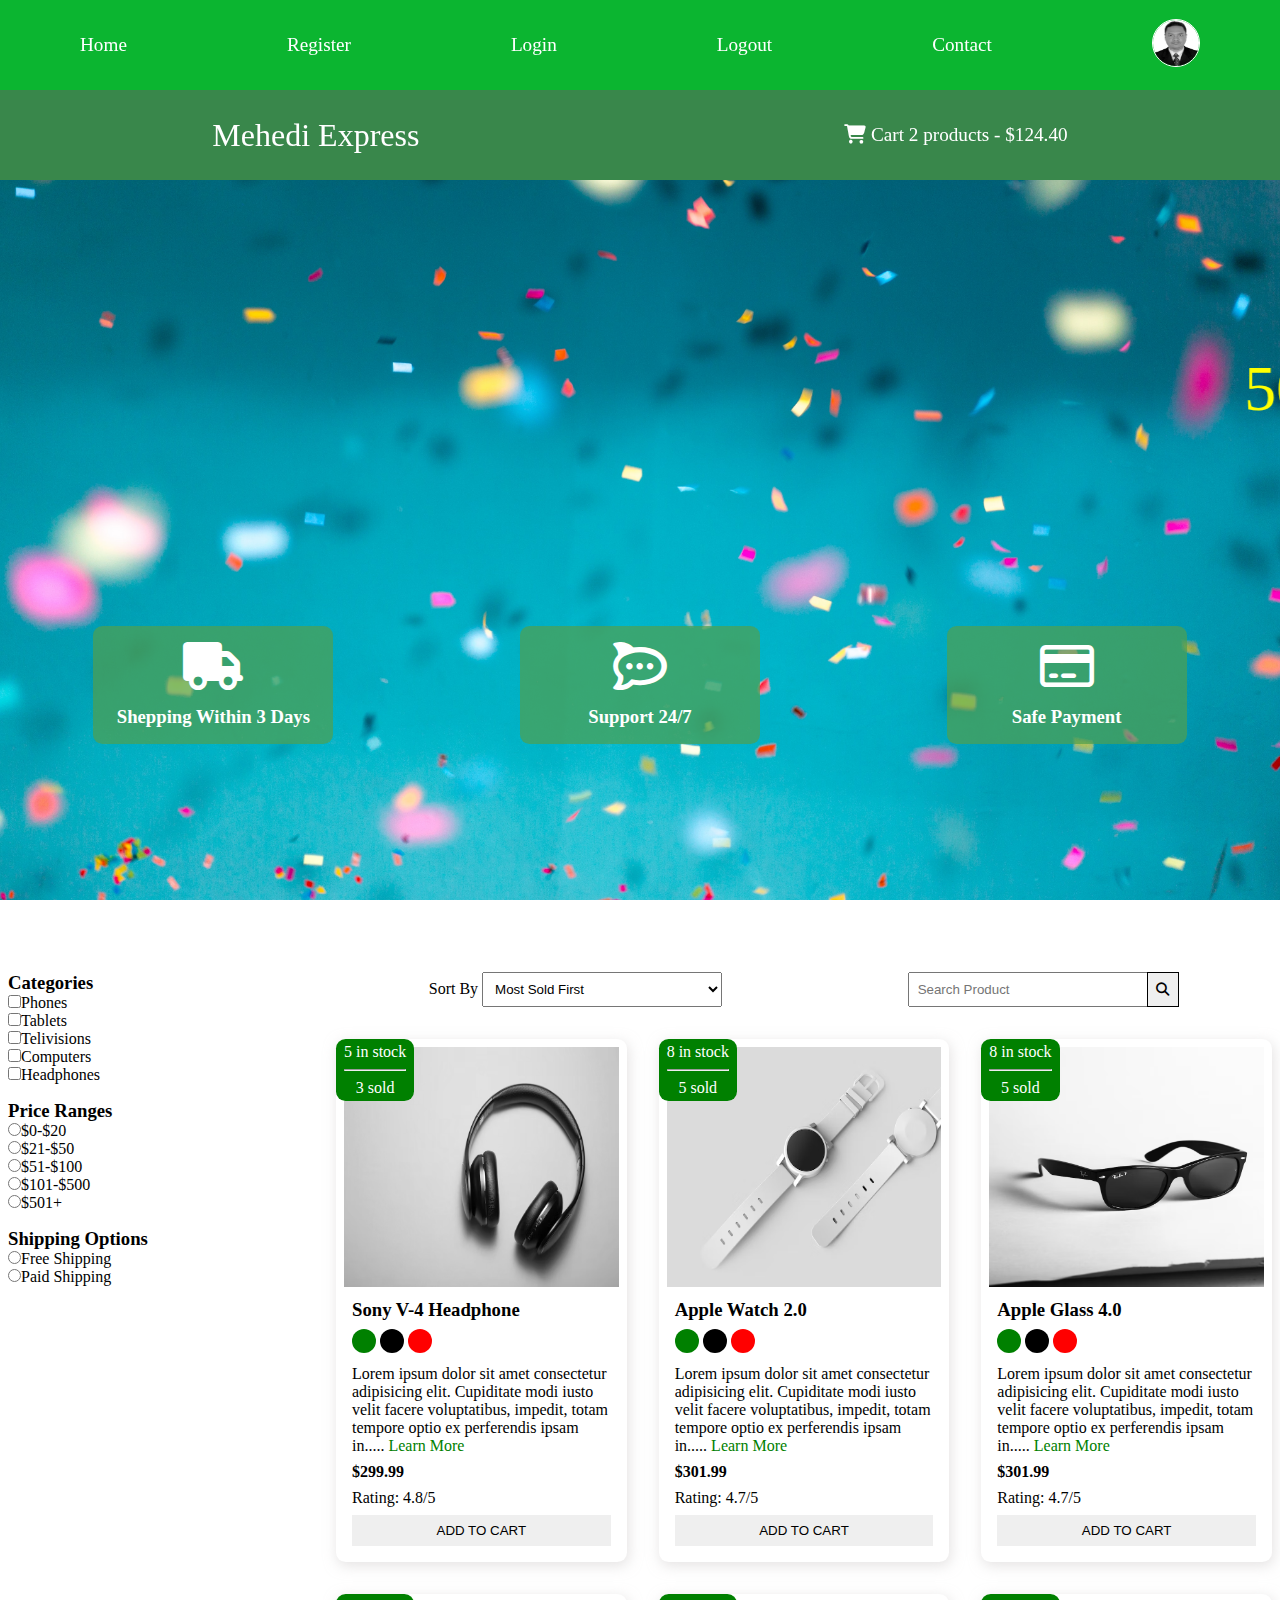
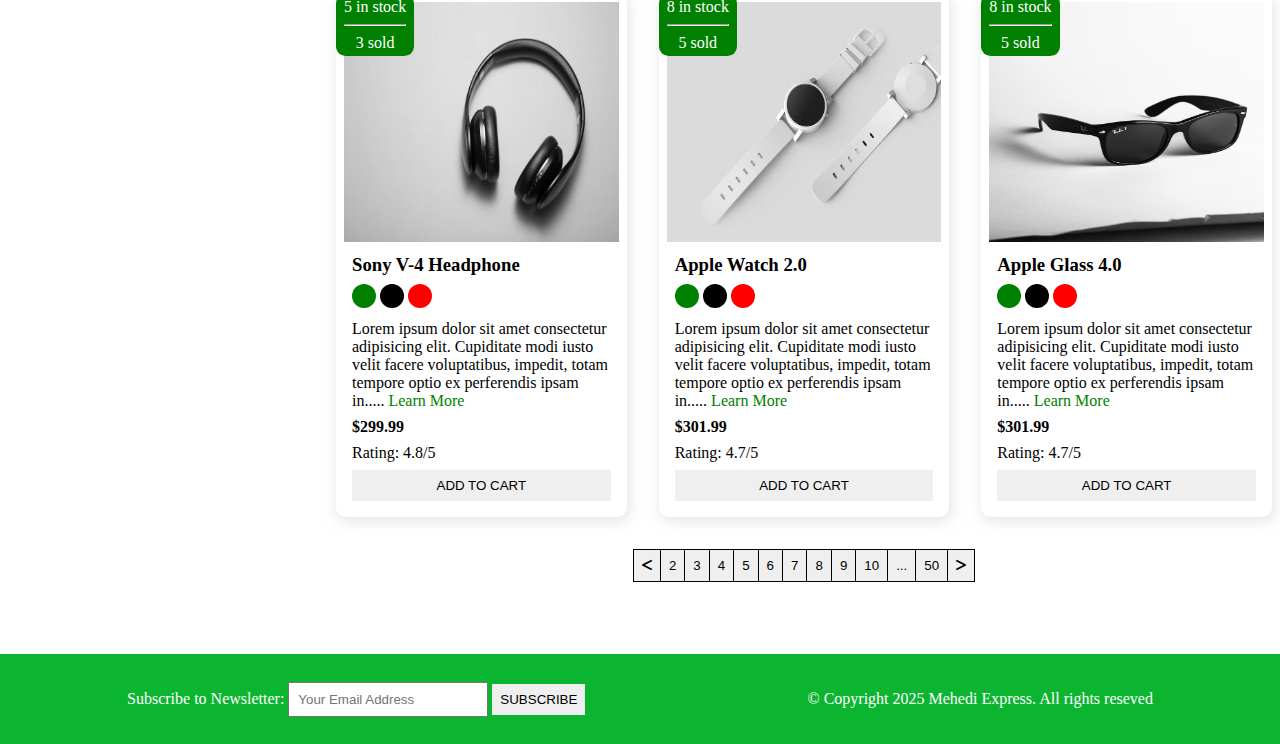
<file: index.html>
<!DOCTYPE html>
<html lang="en">
<head>
    <meta charset="UTF-8">
    <meta name="viewport" content="width=device-width, initial-scale=1.0">
    <meta name="description" content="This is an ecommerce project">
    <!-- <link href="https://fonts.googleapis.com/css2?family=Handlee&family=Montserrat:ital,wght@0,100..900;1,100..900&family=Roboto:ital,wght@0,100..900;1,100..900&display=swap" rel="stylesheet"> -->

    <link rel="stylesheet" href="https://cdnjs.cloudflare.com/ajax/libs/font-awesome/6.7.2/css/all.min.css" integrity="sha512-Evv84Mr4kqVGRNSgIGL/F/aIDqQb7xQ2vcrdIwxfjThSH8CSR7PBEakCr51Ck+w+/U6swU2Im1vVX0SVk9ABhg==" crossorigin="anonymous" referrerpolicy="no-referrer" />
    <link rel="stylesheet" href="style.css">
    


    <title>Mehedi Express</title>
</head>
<body>
    <!-- nav bar start here -->
     <i class="fas fa-bars fa-2x" id="menu-icon"></i>
    <nav id="menu" class="hidden">
        <ul class="nav-upper flex-space-around">
            <li class="nav-list">
                <a class="nav-link" href="index.html">Home</a>                
            </li>
            <li class="nav-list">
                <a class="nav-link" href="register.html">Register</a>                
            </li>
            <li class="nav-list">
                <a class="nav-link" href="login.html">Login</a>                
            </li>
            </li>
            <li class="nav-list">
                <a class="nav-link" href="index.html">Logout</a>                
            </li>
            <li class="nav-list">
                <a class="nav-link" href="contact.html">Contact</a>                
            </li>
            <li class="nav-list">
                <a class="nav-link" href="profile.html"><img class="profile-icon" src="images/Mehedi 2023.JPG" alt="profile Icon"></a>                
            </li>
        </ul>

                <!-- Lower nav start here -->

        <ul class="nav-lower flex-space-around">
            <li class="nav-list">
                <a href="index.html" class="nav-link nav-brand">
                    Mehedi Express
                </a>
            </li>
            <li class="nav-list">
                <a href="cart.html" class="nav-link">
                    <span><i class="fa-solid fa-cart-shopping"></i></span>
                    Cart 2 products - $124.40
                </a>
            </li>
        </ul>
    </nav>
    <!-- nav bar end here -->

    <!-- Header start here -->

    <header class="header">
        <div class="banner flex-space-around">
            <marquee class="banner-title" behavior="" direction="">50% Sale Going On</marquee>
            <div class="features flex-space-around">
                <article class="feature flex-center">
                    <i class="fa-solid fa-truck feature-icon"></i>
                    <h3>Shepping Within 3 Days</h3>
                </article>

                <article class="feature flex-center">
                    <i class="fa-brands fa-rocketchat feature-icon"></i>
                    <h3>Support 24/7</h3>
                </article>

                <article class="feature flex-center">
                    <i class="fa-regular fa-credit-card feature-icon"></i>
                    <h3>Safe Payment</h3>
                </article>
            </div>
        </div>
    </header>

    <!-- Header Ends here -->

    <main class="flex-center">
        <div class="sidebar">
            <section class="categories-section">
                <h3 class="section-title">Categories</h3>
                <ul class="list">
                    <li class="list-item">
                        <label for="phone">
                            <input type="checkbox" name="phone" id="phone" value="phone">Phones
                        </label>
                    </li>

                    <li class="list-item">
                        <label for="tablets">
                            <input type="checkbox" name="tablets" id="tablets" value="tablets">Tablets
                        </label>
                    </li>

                    <li class="list-item">
                        <label for="telivisions">
                            <input type="checkbox" name="telivisions" id="telivisions" value="telivisions">Telivisions
                        </label>
                    </li>

                    <li class="list-item">
                        <label for="computers">
                            <input type="checkbox" name="computers" id="computers" value="computers">Computers
                        </label>
                    </li>

                     <li class="list-item">
                        <label for="headphones">
                            <input type="checkbox" name="headphones" id="headphones" value="headphones">Headphones
                        </label>
                    </li>
                </ul>
            </section>

            <section class="price-section">
                <h3 class="section-title">Price Ranges</h3>
                <ul class="list">
                    <li class="list-item">
                        <label for="price1">
                            <input type="radio" name="price1" id="price1" value="[0,20]">$0-$20
                        </label>
                    </li>

                    <li class="list-item">
                        <label for="price2">
                            <input type="radio" name="price2" id="price2" value="[21,50]">$21-$50
                        </label>
                    </li>

                    <li class="list-item">
                        <label for="price3">
                            <input type="radio" name="price3" id="price3" value="[51,100]">$51-$100
                        </label>
                    </li>

                    <li class="list-item">
                        <label for="price4">
                            <input type="radio" name="price4" id="price4" value="[101,500]">$101-$500
                        </label>
                    </li>

                    <li class="list-item">
                        <label for="price5">
                            <input type="radio" name="price5" id="price5" value="[501+]">$501+
                        </label>
                    </li>
                </ul>
            </section>


            <section class="shipping-section">
                <h3 class="section-title">Shipping Options</h3>
                <ul class="list">
                    <li class="list-item">
                        <label for="free-shipping">
                            <input type="radio" name="shipping1" id="shipping1" value="shipping1">Free Shipping
                        </label>
                    </li>

                    <li class="list-item">
                        <label for="paid-shipping">
                            <input type="radio" name="paid shipping" id="paid shipping" value="paid shipping">Paid Shipping
                        </label>
                    </li>
                </ul>
            </section>
        </div>
        <div class="main-content">
            <section class="actions flex-space-around">
                <div class="action-sort">
                    <label for="Sort By">Sort By</label>
                    <select name="sort" id="sort">
                        <option value="sold">Most Sold First</option>
                        <option value="rating">Most Rated First</option>
                        <option value="price">Chepest Fast</option>
                        <option value="arrival">Newest Fast</option>
                        <option value="discount">Bigest Discount</option>
                    </select>
                </div>

                <div class="action-search">
                    <input type="text" placeholder="Search Product">
                    <button class="btn">
                        <i class="fa-sharp fa-solid fa-magnifying-glass"></i>
                    </button>
                </div>
            </section>

            <!-- Product Section Start Here -->

            <section class="products">
                <article class="product card">
                    <div class="badge">
                        <span>5 in stock</span>
                        <hr class="hr-design">
                        <span>3 sold</span>
                    </div>
                    <img class="product-image" src="images/product1.jpg" alt="headphone">
                    <div class="product-body">
                        <h3 class="product-name">Sony V-4 Headphone</h3>
                        <p>
                            <span class="dot green"></span>
                            <span class="dot black"></span>
                            <span class="dot red"></span>
                        </p>

                        <p class="product-description">
                            Lorem ipsum dolor sit amet consectetur adipisicing elit. Cupiditate modi iusto velit facere voluptatibus, impedit, totam tempore optio ex perferendis ipsam in..... <a href="/product.html" class="learn-more">Learn More</a>
                        </p>
                        <h4 class="product-price">$299.99</h4>
                        <p class="product-rating">Rating: 4.8/5</p>
                        <button class="btn product-button">Add To Cart</button>
                    </div>
                </article>

                <article class="product card">
                    <div class="badge">
                        <span>8 in stock</span>
                        <hr class="hr-design">
                        <span>5 sold</span>
                    </div>
                    <img class="product-image" src="images/product2.png" alt="product2">
                    <div class="product-body">
                        <h3 class="product-name">Apple Watch 2.0</h3>
                        <p>
                            <span class="dot green"></span>
                            <span class="dot black"></span>
                            <span class="dot red"></span>
                        </p>

                        <p class="product-description">
                            Lorem ipsum dolor sit amet consectetur adipisicing elit. Cupiditate modi iusto velit facere voluptatibus, impedit, totam tempore optio ex perferendis ipsam in..... <a href="/product.html" class="learn-more">Learn More</a>
                        </p>
                        <h4 class="product-price">$301.99</h4>
                        <p class="product-rating">Rating: 4.7/5</p>
                        <button class="btn product-button">Add To Cart</button>
                    </div>
                </article>

                <article class="product card">
                    <div class="badge">
                        <span>8 in stock</span>
                        <hr class="hr-design">
                        <span>5 sold</span>
                    </div>
                    <img class="product-image" src="images/product3.jpg" alt="product2">
                    <div class="product-body">
                        <h3 class="product-name">Apple Glass 4.0</h3>
                        <p>
                            <span class="dot green"></span>
                            <span class="dot black"></span>
                            <span class="dot red"></span>
                        </p>

                        <p class="product-description">
                            Lorem ipsum dolor sit amet consectetur adipisicing elit. Cupiditate modi iusto velit facere voluptatibus, impedit, totam tempore optio ex perferendis ipsam in..... <a href="/product.html" class="learn-more">Learn More</a>
                        </p>
                        <h4 class="product-price">$301.99</h4>
                        <p class="product-rating">Rating: 4.7/5</p>
                        <button class="btn product-button">Add To Cart</button>
                    </div>
                </article>

                <article class="product card">
                    <div class="badge">
                        <span>5 in stock</span>
                        <hr class="hr-design">
                        <span>3 sold</span>
                    </div>
                    <img class="product-image" src="images/product1.jpg" alt="headphone">
                    <div class="product-body">
                        <h3 class="product-name">Sony V-4 Headphone</h3>
                        <p>
                            <span class="dot green"></span>
                            <span class="dot black"></span>
                            <span class="dot red"></span>
                        </p>

                        <p class="product-description">
                            Lorem ipsum dolor sit amet consectetur adipisicing elit. Cupiditate modi iusto velit facere voluptatibus, impedit, totam tempore optio ex perferendis ipsam in..... <a href="/product.html" class="learn-more">Learn More</a>
                        </p>
                        <h4 class="product-price">$299.99</h4>
                        <p class="product-rating">Rating: 4.8/5</p>
                        <button class="btn product-button">Add To Cart</button>
                    </div>
                </article>

                <article class="product card">
                    <div class="badge">
                        <span>8 in stock</span>
                        <hr class="hr-design">
                        <span>5 sold</span>
                    </div>
                    <img class="product-image" src="images/product2.png" alt="product2">
                    <div class="product-body">
                        <h3 class="product-name">Apple Watch 2.0</h3>
                        <p>
                            <span class="dot green"></span>
                            <span class="dot black"></span>
                            <span class="dot red"></span>
                        </p>

                        <p class="product-description">
                            Lorem ipsum dolor sit amet consectetur adipisicing elit. Cupiditate modi iusto velit facere voluptatibus, impedit, totam tempore optio ex perferendis ipsam in..... <a href="/product.html" class="learn-more">Learn More</a>
                        </p>
                        <h4 class="product-price">$301.99</h4>
                        <p class="product-rating">Rating: 4.7/5</p>
                        <button class="btn product-button">Add To Cart</button>
                    </div>
                </article>

                <article class="product card">
                    <div class="badge">
                        <span>8 in stock</span>
                        <hr class="hr-design">
                        <span>5 sold</span>
                    </div>
                    <img class="product-image" src="images/product3.jpg" alt="product2">
                    <div class="product-body">
                        <h3 class="product-name">Apple Glass 4.0</h3>
                        <p>
                            <span class="dot green"></span>
                            <span class="dot black"></span>
                            <span class="dot red"></span>
                        </p>

                        <p class="product-description">
                            Lorem ipsum dolor sit amet consectetur adipisicing elit. Cupiditate modi iusto velit facere voluptatibus, impedit, totam tempore optio ex perferendis ipsam in..... <a href="/product.html" class="learn-more">Learn More</a>
                        </p>
                        <h4 class="product-price">$301.99</h4>
                        <p class="product-rating">Rating: 4.7/5</p>
                        <button class="btn product-button">Add To Cart</button>
                    </div>
                </article>
            </section>

            <div class="pagination">
                <button class="btn pagination-btn"><i class="fas fa-less-than"></i></button>
                <button class="btn pagination-btn">2</button>
                <button class="btn pagination-btn">3</button>
                <button class="btn pagination-btn">4</button>
                <button class="btn pagination-btn">5</button>
                <button class="btn pagination-btn">6</button>
                <button class="btn pagination-btn">7</button>
                <button class="btn pagination-btn">8</button>
                <button class="btn pagination-btn">9</button>
                <button class="btn pagination-btn">10</button>
                <button class="btn pagination-btn">...</button>
                <button class="btn pagination-btn">50</button>
                <button class="btn pagination-btn"><i class="fas fa-greater-than"></i></button>
            </div>

             <!-- Product Section Ends Here -->
        </div>
    </main>

    <!-- footer start here -->

    <footer class="footer flex-space-around">
        <div>
            <label for="subscribe">Subscribe to Newsletter:</label>
            <input type="email" id="subscribe" name="subscribe" class="footer-input" placeholder="Your Email Address"/>
        

        <button class="btn btn-subscribe">Subscribe</button>
        </div>

        <div class="flex-space-around">
            <p>&copy; Copyright 2025 Mehedi Express. All rights reseved</p>
        </div>
    </footer>

    <!-- footer ends here -->
     <script src="./script/index.js"></script>
</body>
</html>
</file>
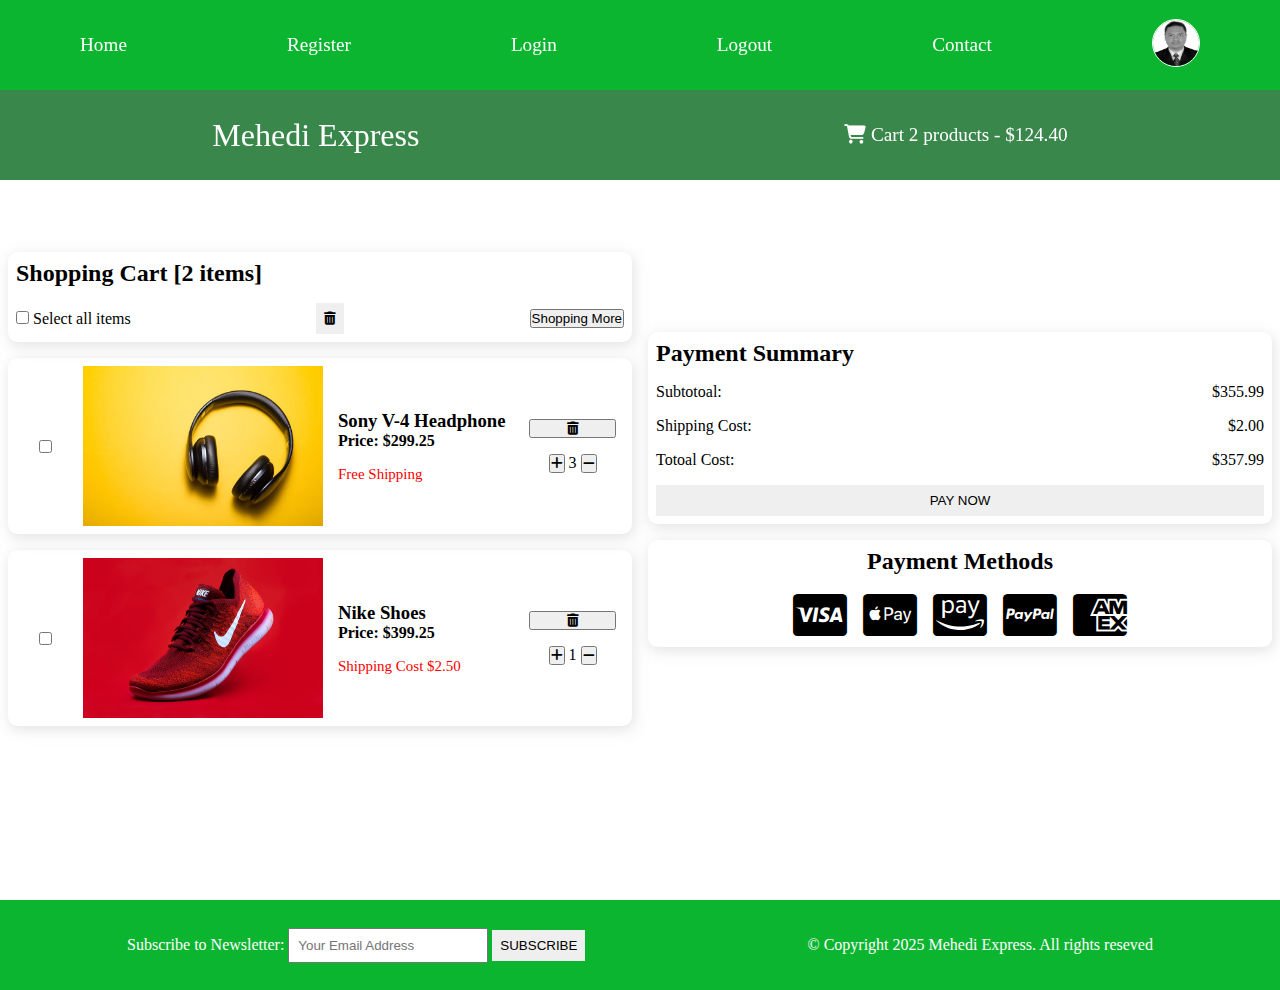
<file: cart.html>
<!DOCTYPE html>
<html lang="en">
<head>
    <meta charset="UTF-8">
    <meta name="viewport" content="width=device-width, initial-scale=1.0">
    <meta name="description" content="This is an ecommerce project">
    <!-- <link href="https://fonts.googleapis.com/css2?family=Handlee&family=Montserrat:ital,wght@0,100..900;1,100..900&family=Roboto:ital,wght@0,100..900;1,100..900&display=swap" rel="stylesheet"> -->

    <link rel="stylesheet" href="https://cdnjs.cloudflare.com/ajax/libs/font-awesome/6.7.2/css/all.min.css" integrity="sha512-Evv84Mr4kqVGRNSgIGL/F/aIDqQb7xQ2vcrdIwxfjThSH8CSR7PBEakCr51Ck+w+/U6swU2Im1vVX0SVk9ABhg==" crossorigin="anonymous" referrerpolicy="no-referrer" />
    <link rel="stylesheet" href="style.css">
    


    <title>Mehedi Express</title>
</head>
<body>
    <!-- nav bar start here -->
     <i class="fas fa-bars fa-2x" id="menu-icon"></i>
    <nav id="menu" class="hidden">
        <ul class="nav-upper flex-space-around">
            <li class="nav-list">
                <a class="nav-link" href="index.html">Home</a>                
            </li>
            <li class="nav-list">
                <a class="nav-link" href="register.html">Register</a>                
            </li>
            <li class="nav-list">
                <a class="nav-link" href="login.html">Login</a>                
            </li>
            </li>
            <li class="nav-list">
                <a class="nav-link" href="/index.html">Logout</a>                
            </li>
            <li class="nav-list">
                <a class="nav-link" href="contact.html">Contact</a>                
            </li>
            <li class="nav-list">
                <a class="nav-link" href="profile.html"><img class="profile-icon" src="images/Mehedi 2023.JPG" alt="profile Icon"></a>                
            </li>
        </ul>

                <!-- Lower nav start here -->

        <ul class="nav-lower flex-space-around">
            <li class="nav-list">
                <a href="/index.html" class="nav-link nav-brand">
                    Mehedi Express
                </a>
            </li>
            <li class="nav-list">
                <a href="/cart.html" class="nav-link">
                    <span><i class="fa-solid fa-cart-shopping"></i></span>
                    Cart 2 products - $124.40
                </a>
            </li>
        </ul>
    </nav>
    <!-- nav bar end here -->

    <main>
        <div class="cart flex-center">
            <div class="cart-items">
                <div class="cart-items-heading card">
                    <h2>Shopping Cart [2 items]</h2>
                    <div class="cart-items-action">
                        <label for="select">
                        <input type="checkbox" name="seclect" id="select">
                        Select all items
                        </label>
                        <button class="btn">
                            <i class="fas fa-trash-alt"></i>
                        </button>
                        <button>Shopping More</button>
                    </div>
                </div>

                <div class="cart-item card flex-space-around">
                    <input type="checkbox" name="checkbox" id="checkbox">
                    <img src="/images/product1.jpg" alt="product" class="cart-item-img">
                    <div class="cart-item-description">
                        <h3 class="product-name">Sony V-4 Headphone</h3>
                        <h4 class="product-price">Price: $299.25</h4>
                        <p class="cart-item-shipping">Free Shipping</p>
                    </div>

                    <div class="cart-item-actions">
                        <button>
                            <i class="fas fa-trash-alt"></i>
                        </button>
                        <div>
                            <button>
                            <i class="fas fa-add"></i>
                        </button>
                        <span>3</span>
                        <button>
                            <i class="fas fa-minus"></i>
                        </button>
                        </div>
                    </div>
                </div>

                <div class="cart-item card flex-space-around">
                    <input type="checkbox" name="checkbox" id="checkbox">
                    <img src="/images/product4.jpg" alt="product" class="cart-item-img">
                    <div class="cart-item-description">
                        <h3 class="product-name">Nike Shoes</h3>
                        <h4 class="product-price">Price: $399.25</h4>
                        <p class="cart-item-shipping">Shipping Cost $2.50</p>
                    </div>

                    <div class="cart-item-actions">
                        <button>
                            <i class="fas fa-trash-alt"></i>
                        </button>
                        <div>
                            <button>
                            <i class="fas fa-add"></i>
                        </button>
                        <span>1</span>
                        <button>
                            <i class="fas fa-minus"></i>
                        </button>
                        </div>
                    </div>
                </div>
            </div>
            <div class="cart-payment">
                <div class="cart-payment-summary card">
                    <h2>Payment Summary</h2>
                    <div>
                        <p>Subtotoal:</p>
                        <p>$355.99</p>
                    </div>

                    <div>
                        <p>Shipping Cost:</p>
                        <p>$2.00</p>
                    </div>

                    <div>
                        <p>Totoal Cost:</p>
                        <p>$357.99</p>
                    </div>

                    <button class="cart-payment-btn btn">Pay Now</button>
                </div>

                <div class="cart-payment-methods card">
                    <h2>Payment Methods</h2>
                    <div>
                        <i class="fa-brands fa-cc-visa fa-3x"></i>
                        <i class="fa-brands fa-cc-apple-pay fa-3x"></i>
                        <i class="fa-brands fa-cc-amazon-pay fa-3x"></i>
                        <i class="fa-brands fa-cc-paypal fa-3x"></i>
                        <i class="fa-brands fa-cc-amex fa-3x"></i>
                    </div>
                </div>
            </div>
        </div>
    </main>

    <!-- footer start here -->

    <footer class="footer flex-space-around">
        <div>
            <label for="subscribe">Subscribe to Newsletter:</label>
            <input type="email" id="subscribe" name="subscribe" class="footer-input" placeholder="Your Email Address"/>
        

        <button class="btn btn-subscribe">Subscribe</button>
        </div>

        <div class="flex-space-around">
            <p>&copy; Copyright 2025 Mehedi Express. All rights reseved</p>
        </div>
    </footer>

    <!-- footer ends here -->
     <script src="./script/index.js"></script>
</body>
</html>
</file>
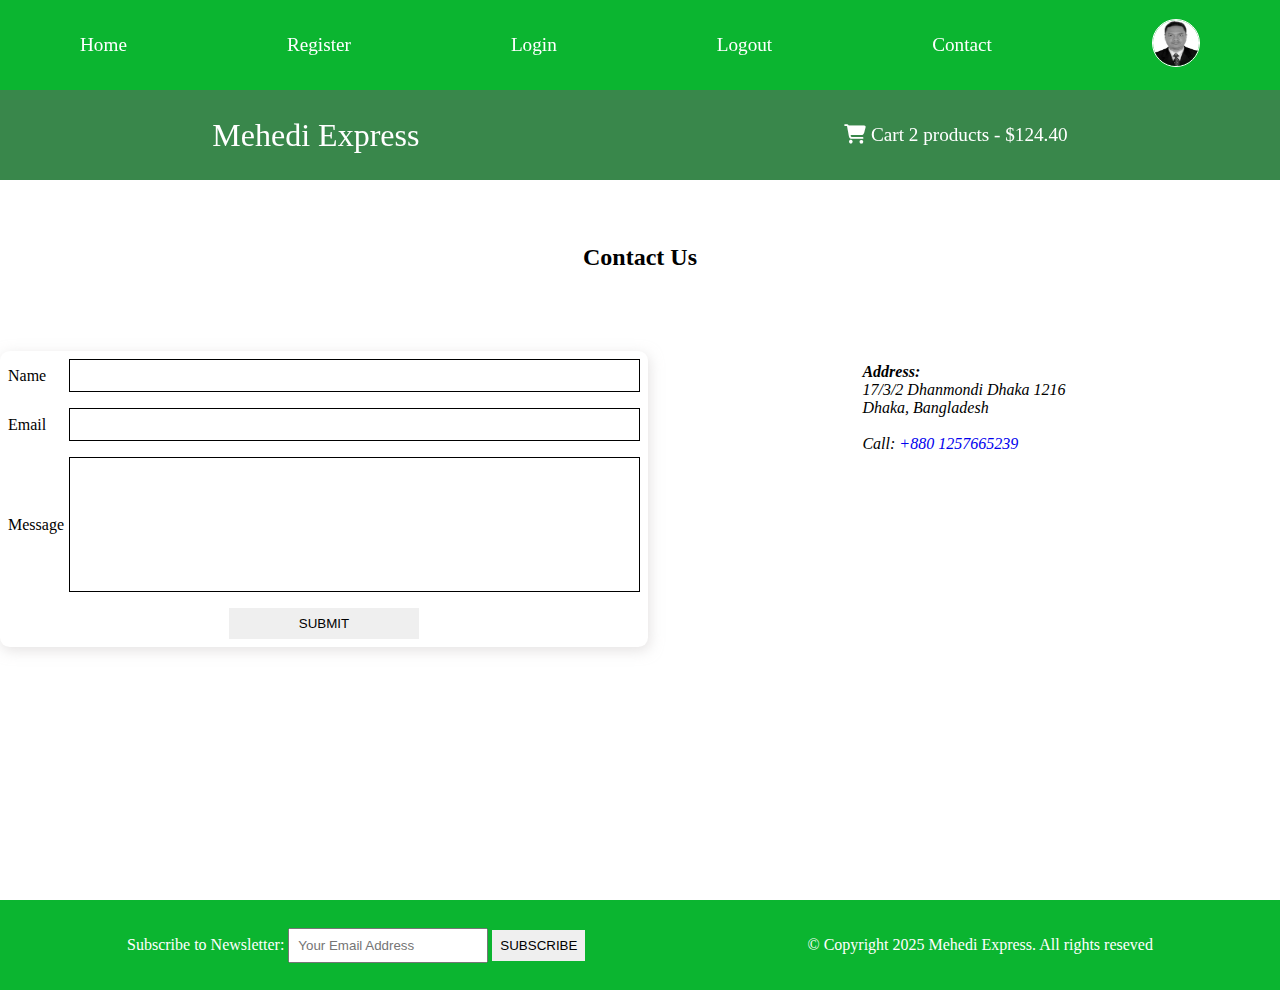
<file: contact.html>
<!DOCTYPE html>
<html lang="en">
<head>
    <meta charset="UTF-8">
    <meta name="viewport" content="width=device-width, initial-scale=1.0">
    <meta name="description" content="This is an ecommerce project">
    <!-- <link href="https://fonts.googleapis.com/css2?family=Handlee&family=Montserrat:ital,wght@0,100..900;1,100..900&family=Roboto:ital,wght@0,100..900;1,100..900&display=swap" rel="stylesheet"> -->

    <link rel="stylesheet" href="https://cdnjs.cloudflare.com/ajax/libs/font-awesome/6.7.2/css/all.min.css" integrity="sha512-Evv84Mr4kqVGRNSgIGL/F/aIDqQb7xQ2vcrdIwxfjThSH8CSR7PBEakCr51Ck+w+/U6swU2Im1vVX0SVk9ABhg==" crossorigin="anonymous" referrerpolicy="no-referrer" />
    <link rel="stylesheet" href="style.css">
    


    <title>Mehedi Express</title>
</head>
<body>
    <!-- nav bar start here -->
     <i class="fas fa-bars fa-2x" id="menu-icon"></i>
    <nav id="menu" class="hidden">
        <ul class="nav-upper flex-space-around">
            <li class="nav-list">
                <a class="nav-link" href="index.html">Home</a>                
            </li>
            <li class="nav-list">
                <a class="nav-link" href="register.html">Register</a>                
            </li>
            <li class="nav-list">
                <a class="nav-link" href="login.html">Login</a>                
            </li>
            </li>
            <li class="nav-list">
                <a class="nav-link" href="/index.html">Logout</a>                
            </li>
            <li class="nav-list">
                <a class="nav-link" href="contact.html">Contact</a>                
            </li>
            <li class="nav-list">
                <a class="nav-link" href="profile.html"><img class="profile-icon" src="images/Mehedi 2023.JPG" alt="profile Icon"></a>                
            </li>
        </ul>

                <!-- Lower nav start here -->

        <ul class="nav-lower flex-space-around">
            <li class="nav-list">
                <a href="/index.html" class="nav-link nav-brand">
                    Mehedi Express
                </a>
            </li>
            <li class="nav-list">
                <a href="/cart.html" class="nav-link">
                    <span><i class="fa-solid fa-cart-shopping"></i></span>
                    Cart 2 products - $124.40
                </a>
            </li>
        </ul>
    </nav>
    <!-- nav bar end here -->

    <main>
        <section class="contact-section">
            <h2 class="section-titile text-center">Contact Us</h2>
            <div class="contact-container flex-center">
                <form action="" class="form card">
                     <div class="form-control flex-center">
                    <label for="name">Name</label>
                    <input type="text" id="name" required autocomplete="name">
                </div>

                <div class="form-control flex-center">
                    <label for="email">Email</label>
                    <input type="email" id="email" required autocomplete="email">
                </div>

                <!-- <div class="form-control flex-center">
                    <label for="password">Password</label>
                    <input type="password" id="password" required autocomplete="password">
                </div> -->

                <div class="form-control flex-center">
                    <label for="about">Message</label>
                    <textarea name="about" id="about"></textarea>
                </div>

                <div class="form-control flex-center for-button-field">
                    <button class="btn contact-button">Submit</button>
                </div>
                </form>

                <div class="contact-address flex-space-around">
                    <address>
                        <h4>Address:</h4>
                        <p>17/3/2 Dhanmondi Dhaka 1216</p>
                        <p>Dhaka, Bangladesh</p>
                        <br>
                        <span>Call:</span>
                        <a href="tel:01257665239">+880 1257665239</a>
                    </address>
                    <iframe class="contact-map" src="https://www.google.com/maps/embed?pb=!1m18!1m12!1m3!1d3650.826106083006!2d90.36656040000001!3d23.789205900000002!2m3!1f0!2f0!3f0!3m2!1i1024!2i768!4f13.1!3m3!1m2!1s0x3755c1e21bad7869%3A0x58628da9f432508d!2sRed%20Interior%20%26%20Design!5e0!3m2!1sen!2sbd!4v1754018401234!5m2!1sen!2sbd" style="border:0;" allowfullscreen="" loading="lazy" referrerpolicy="no-referrer-when-downgrade"></iframe>
                </div>
            </div>
        </section>
    </main>

    <!-- footer start here -->

    <footer class="footer flex-space-around">
        <div>
            <label for="subscribe">Subscribe to Newsletter:</label>
            <input type="email" id="subscribe" name="subscribe" class="footer-input" placeholder="Your Email Address"/>
        

        <button class="btn btn-subscribe">Subscribe</button>
        </div>

        <div class="flex-space-around">
            <p>&copy; Copyright 2025 Mehedi Express. All rights reseved</p>
        </div>
    </footer>

    <!-- footer ends here -->
     <script src="./script/index.js"></script>
</body>
</html>
</file>
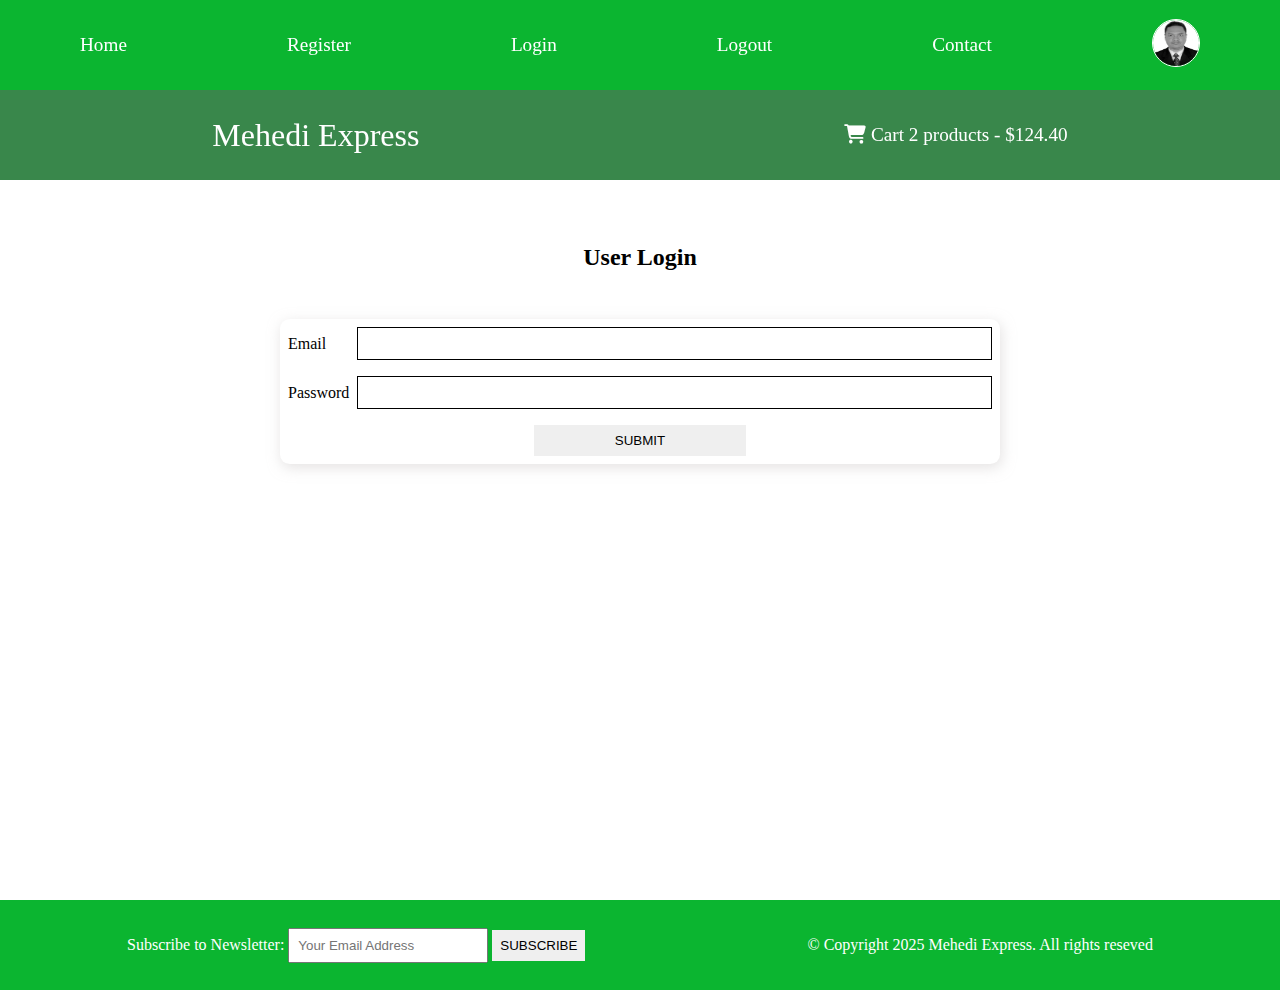
<file: login.html>
<!DOCTYPE html>
<html lang="en">
<head>
    <meta charset="UTF-8">
    <meta name="viewport" content="width=device-width, initial-scale=1.0">
    <meta name="description" content="This is an ecommerce project">
    <!-- <link href="https://fonts.googleapis.com/css2?family=Handlee&family=Montserrat:ital,wght@0,100..900;1,100..900&family=Roboto:ital,wght@0,100..900;1,100..900&display=swap" rel="stylesheet"> -->

    <link rel="stylesheet" href="https://cdnjs.cloudflare.com/ajax/libs/font-awesome/6.7.2/css/all.min.css" integrity="sha512-Evv84Mr4kqVGRNSgIGL/F/aIDqQb7xQ2vcrdIwxfjThSH8CSR7PBEakCr51Ck+w+/U6swU2Im1vVX0SVk9ABhg==" crossorigin="anonymous" referrerpolicy="no-referrer" />
    <link rel="stylesheet" href="style.css">
    


    <title>Mehedi Express</title>
</head>
<body>
    <!-- nav bar start here -->
     <i class="fas fa-bars fa-2x" id="menu-icon"></i>
    <nav id="menu" class="hidden">
        <ul class="nav-upper flex-space-around">
            <li class="nav-list">
                <a class="nav-link" href="index.html">Home</a>                
            </li>
            <li class="nav-list">
                <a class="nav-link" href="register.html">Register</a>                
            </li>
            <li class="nav-list">
                <a class="nav-link" href="login.html">Login</a>                
            </li>
            </li>
            <li class="nav-list">
                <a class="nav-link" href="/index.html">Logout</a>                
            </li>
            <li class="nav-list">
                <a class="nav-link" href="contact.html">Contact</a>                
            </li>
            <li class="nav-list">
                <a class="nav-link" href="profile.html"><img class="profile-icon" src="images/Mehedi 2023.JPG" alt="profile Icon"></a>                
            </li>
        </ul>

                <!-- Lower nav start here -->

        <ul class="nav-lower flex-space-around">
            <li class="nav-list">
                <a href="/index.html" class="nav-link nav-brand">
                    Mehedi Express
                </a>
            </li>
            <li class="nav-list">
                <a href="/cart.html" class="nav-link">
                    <span><i class="fa-solid fa-cart-shopping"></i></span>
                    Cart 2 products - $124.40
                </a>
            </li>
        </ul>
    </nav>
    <!-- nav bar end here -->

    <main>
        <section class="register">
            <h2 class="user-registration text-center">User Login</h2>
        

        <div class="card" id="card-width">
            <form action="" class="form">
                
                <div class="form-control flex-center">
                    <label for="email">Email</label>
                    <input type="email" id="email" required autocomplete="email">
                </div>

                <div class="form-control flex-center">
                    <label for="password">Password</label>
                    <input type="password" id="password" required autocomplete="password">
                </div>

                
                <div class="form-control flex-center for-button-field">
                    <button class="btn contact-button">Submit</button>
                </div>
            </form>
        </div>

        </section>
    </main>

    <!-- footer start here -->

    <footer class="footer flex-space-around">
        <div>
            <label for="subscribe">Subscribe to Newsletter:</label>
            <input type="email" id="subscribe" name="subscribe" class="footer-input" placeholder="Your Email Address"/>
        

        <button class="btn btn-subscribe">Subscribe</button>
        </div>

        <div class="flex-space-around">
            <p>&copy; Copyright 2025 Mehedi Express. All rights reseved</p>
        </div>
    </footer>

    <!-- footer ends here -->
     <script src="./script/index.js"></script>
</body>
</html>
</file>
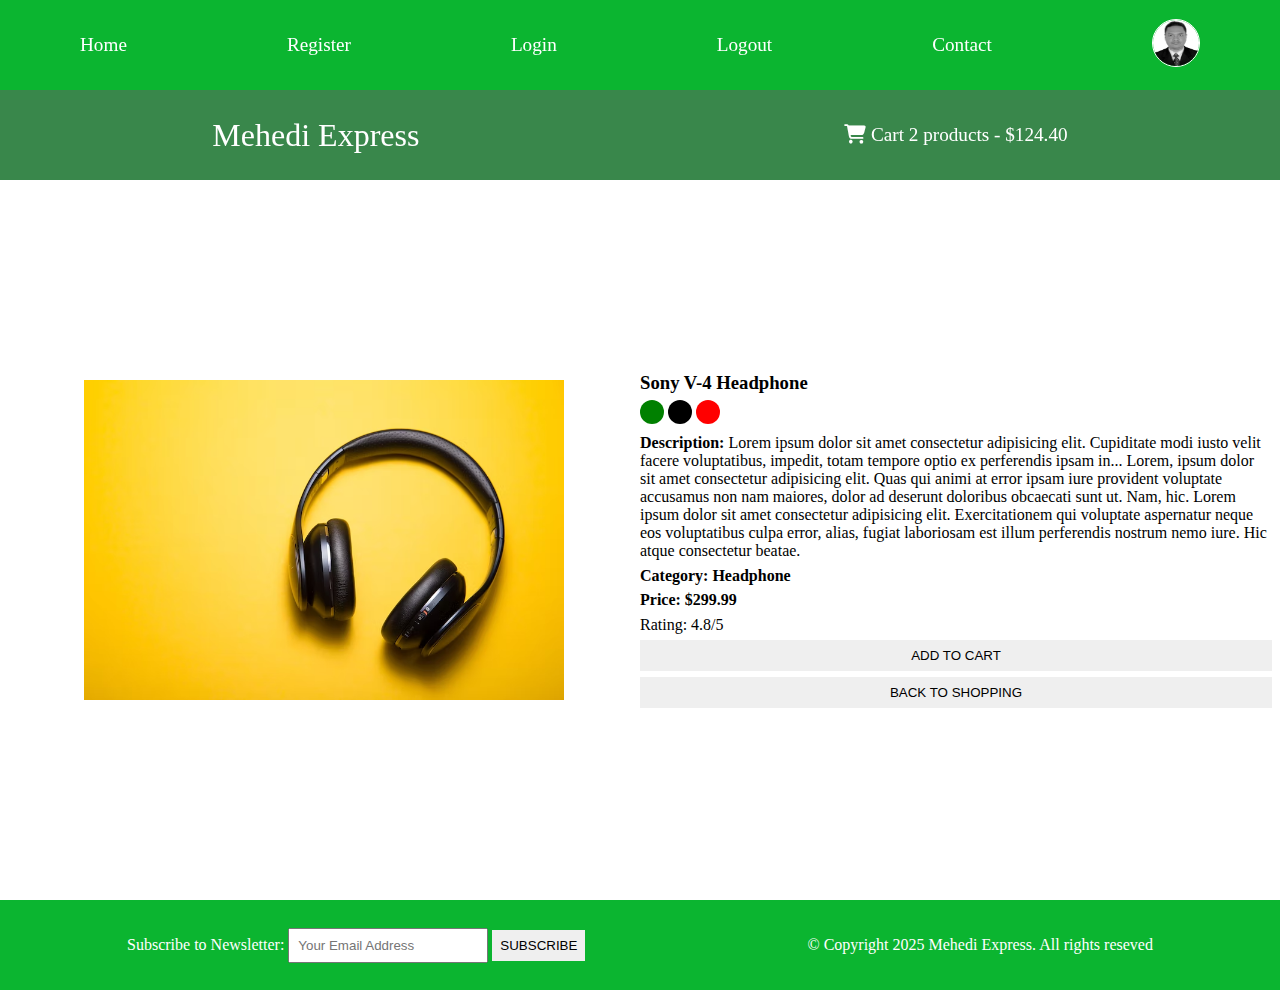
<file: product.html>
<!DOCTYPE html>
<html lang="en">
<head>
    <meta charset="UTF-8">
    <meta name="viewport" content="width=device-width, initial-scale=1.0">
    <meta name="description" content="This is an ecommerce project">
    <!-- <link href="https://fonts.googleapis.com/css2?family=Handlee&family=Montserrat:ital,wght@0,100..900;1,100..900&family=Roboto:ital,wght@0,100..900;1,100..900&display=swap" rel="stylesheet"> -->

    <link rel="stylesheet" href="https://cdnjs.cloudflare.com/ajax/libs/font-awesome/6.7.2/css/all.min.css" integrity="sha512-Evv84Mr4kqVGRNSgIGL/F/aIDqQb7xQ2vcrdIwxfjThSH8CSR7PBEakCr51Ck+w+/U6swU2Im1vVX0SVk9ABhg==" crossorigin="anonymous" referrerpolicy="no-referrer" />
    <link rel="stylesheet" href="style.css">
    


    <title>Mehedi Express</title>
</head>
<body>
    <!-- nav bar start here -->
     <i class="fas fa-bars fa-2x" id="menu-icon"></i>
    <nav id="menu" class="hidden">
        <ul class="nav-upper flex-space-around">
            <li class="nav-list">
                <a class="nav-link" href="index.html">Home</a>                
            </li>
            <li class="nav-list">
                <a class="nav-link" href="register.html">Register</a>                
            </li>
            <li class="nav-list">
                <a class="nav-link" href="login.html">Login</a>                
            </li>
            </li>
            <li class="nav-list">
                <a class="nav-link" href="/index.html">Logout</a>                
            </li>
            <li class="nav-list">
                <a class="nav-link" href="contact.html">Contact</a>                
            </li>
            <li class="nav-list">
                <a class="nav-link" href="profile.html"><img class="profile-icon" src="images/Mehedi 2023.JPG" alt="profile Icon"></a>                
            </li>
        </ul>

                <!-- Lower nav start here -->

        <ul class="nav-lower flex-space-around">
            <li class="nav-list">
                <a href="/index.html" class="nav-link nav-brand">
                    Mehedi Express
                </a>
            </li>
            <li class="nav-list">
                <a href="/cart.html" class="nav-link">
                    <span><i class="fa-solid fa-cart-shopping"></i></span>
                    Cart 2 products - $124.40
                </a>
            </li>
        </ul>
    </nav>
    <!-- nav bar end here -->

    <main class="flex-center">
        <div class="main-content">
            <section class="product-details flex-center">
                <div class="product-details-left flex-center">
                    <img src="images/product1.jpg" alt="product1">
                </div>

                <div class="product-details-right">
                    <h3 class="product-name">Sony V-4 Headphone</h3>
                        <p>
                            <span class="dot green"></span>
                            <span class="dot black"></span>
                            <span class="dot red"></span>
                        </p>

                        <p class="product-description">
                            <strong>Description:</strong>
                            Lorem ipsum dolor sit amet consectetur adipisicing elit. Cupiditate modi iusto velit facere voluptatibus, impedit, totam tempore optio ex perferendis ipsam in... Lorem, ipsum dolor sit amet consectetur adipisicing elit. Quas qui animi at error ipsam iure provident voluptate accusamus non nam maiores, dolor ad deserunt doloribus obcaecati sunt ut. Nam, hic. Lorem ipsum dolor sit amet consectetur adipisicing elit. Exercitationem qui voluptate aspernatur neque eos voluptatibus culpa error, alias, fugiat laboriosam est illum perferendis nostrum nemo iure. Hic atque consectetur beatae.
                        </p>
                        <h4 class="product-price">Category: Headphone</h4>
                        <h4 class="product-price">Price: $299.99</h4>
                        <p class="product-rating">Rating: 4.8/5</p>
                        <button class="btn product-button">Add To Cart</button>
                        <button class="btn product-button">Back To Shopping</button>
                </div>
            </section>
        </div>
    </main>

    <!-- footer start here -->

    <footer class="footer flex-space-around">
        <div>
            <label for="subscribe">Subscribe to Newsletter:</label>
            <input type="email" id="subscribe" name="subscribe" class="footer-input" placeholder="Your Email Address"/>
        

        <button class="btn btn-subscribe">Subscribe</button>
        </div>

        <div class="flex-space-around">
            <p>&copy; Copyright 2025 Mehedi Express. All rights reseved</p>
        </div>
    </footer>

    <!-- footer ends here -->
     <script src="./script/index.js"></script>
</body>
</html>
</file>
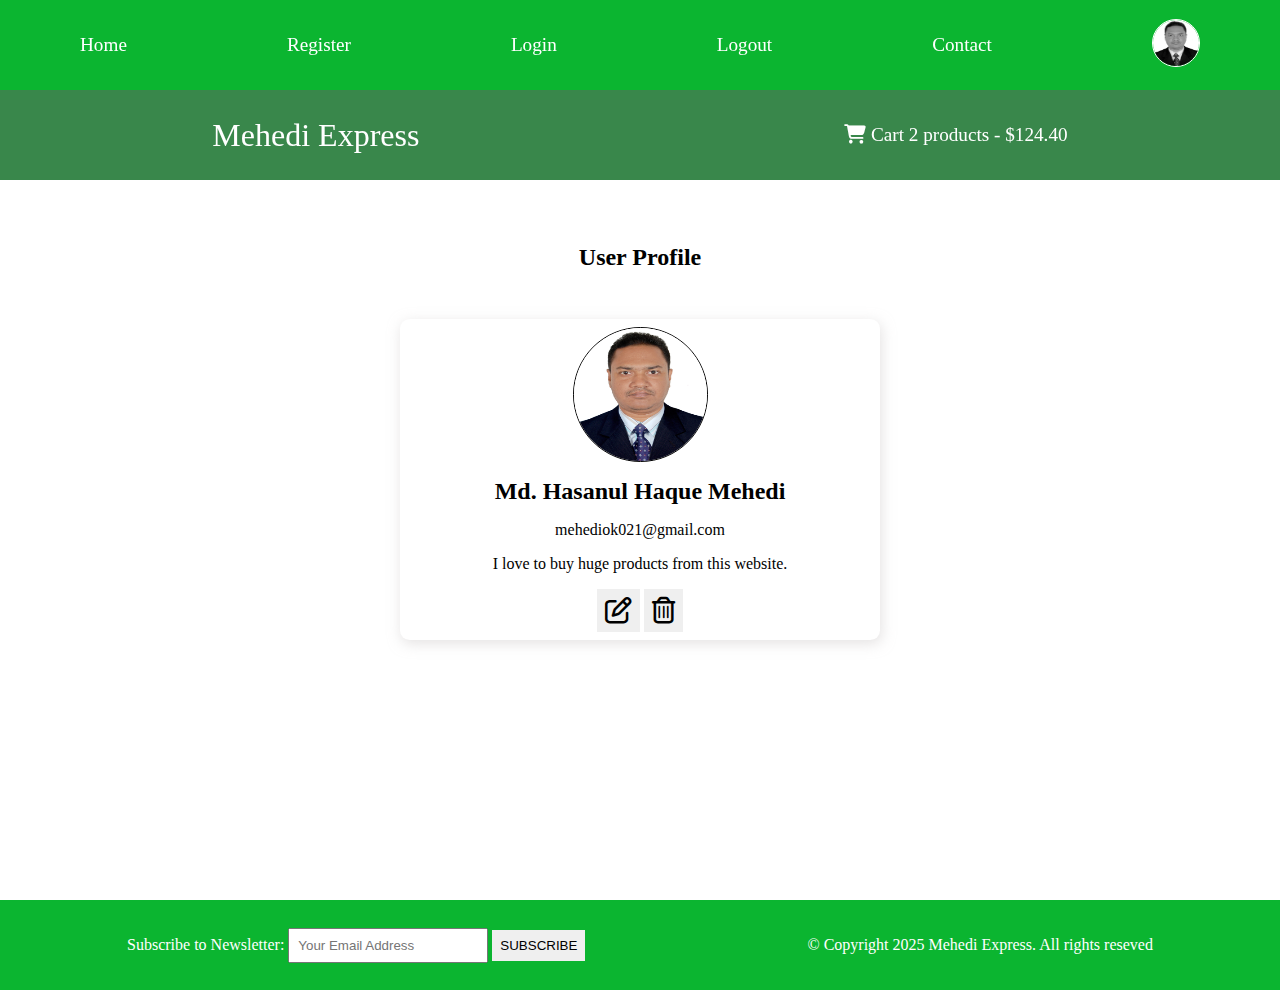
<file: profile.html>
<!DOCTYPE html>
<html lang="en">
<head>
    <meta charset="UTF-8">
    <meta name="viewport" content="width=device-width, initial-scale=1.0">
    <meta name="description" content="This is an ecommerce project">
    <!-- <link href="https://fonts.googleapis.com/css2?family=Handlee&family=Montserrat:ital,wght@0,100..900;1,100..900&family=Roboto:ital,wght@0,100..900;1,100..900&display=swap" rel="stylesheet"> -->

    <link rel="stylesheet" href="https://cdnjs.cloudflare.com/ajax/libs/font-awesome/6.7.2/css/all.min.css" integrity="sha512-Evv84Mr4kqVGRNSgIGL/F/aIDqQb7xQ2vcrdIwxfjThSH8CSR7PBEakCr51Ck+w+/U6swU2Im1vVX0SVk9ABhg==" crossorigin="anonymous" referrerpolicy="no-referrer" />
    <link rel="stylesheet" href="style.css">
    


    <title>Mehedi Express</title>
</head>
<body>
    <!-- nav bar start here -->
     <i class="fas fa-bars fa-2x" id="menu-icon"></i>
    <nav id="menu" class="hidden">
        <ul class="nav-upper flex-space-around">
            <li class="nav-list">
                <a class="nav-link" href="index.html">Home</a>                
            </li>
            <li class="nav-list">
                <a class="nav-link" href="register.html">Register</a>                
            </li>
            <li class="nav-list">
                <a class="nav-link" href="login.html">Login</a>                
            </li>
            </li>
            <li class="nav-list">
                <a class="nav-link" href="/index.html">Logout</a>                
            </li>
            <li class="nav-list">
                <a class="nav-link" href="contact.html">Contact</a>                
            </li>
            <li class="nav-list">
                <a class="nav-link" href="profile.html"><img class="profile-icon" src="images/Mehedi 2023.JPG" alt="profile Icon"></a>                
            </li>
        </ul>

                <!-- Lower nav start here -->

        <ul class="nav-lower flex-space-around">
            <li class="nav-list">
                <a href="/index.html" class="nav-link nav-brand">
                    Mehedi Express
                </a>
            </li>
            <li class="nav-list">
                <a href="/cart.html" class="nav-link">
                    <span><i class="fa-solid fa-cart-shopping"></i></span>
                    Cart 2 products - $124.40
                </a>
            </li>
        </ul>
    </nav>
    <!-- nav bar end here -->

    <main>
        <section class="profile flex-center">

            <h2 class="section-title text-center">User Profile</h2>

            <div class="card flex-center">
                <img src="images/Mehedi 2023.JPG" alt="" class="profile-img">
                <h2 class="profile-name"> Md. Hasanul Haque Mehedi</h2>
                <p class="profile-email">mehediok021@gmail.com</p>
                <p class="profile-about">I love to buy huge products from this website.</p>

                <div class="profile-buttons1">
                    <button class="btn profile-edit-button">
                        <i class="far fa-edit fa-2x"></i>
                    </button>

                    <button class="btn profile-delete-button">
                        <i class="far fa-trash-alt fa-2x"></i>
                    </button>
                </div>
            </div>

        </section>
    </main>

    <!-- footer start here -->

    <footer class="footer flex-space-around">
        <div>
            <label for="subscribe">Subscribe to Newsletter:</label>
            <input type="email" id="subscribe" name="subscribe" class="footer-input" placeholder="Your Email Address"/>
        

        <button class="btn btn-subscribe">Subscribe</button>
        </div>

        <div class="flex-space-around">
            <p>&copy; Copyright 2025 Mehedi Express. All rights reseved</p>
        </div>
    </footer>

    <!-- footer ends here -->
     <script src="./script/index.js"></script>
</body>
</html>
</file>
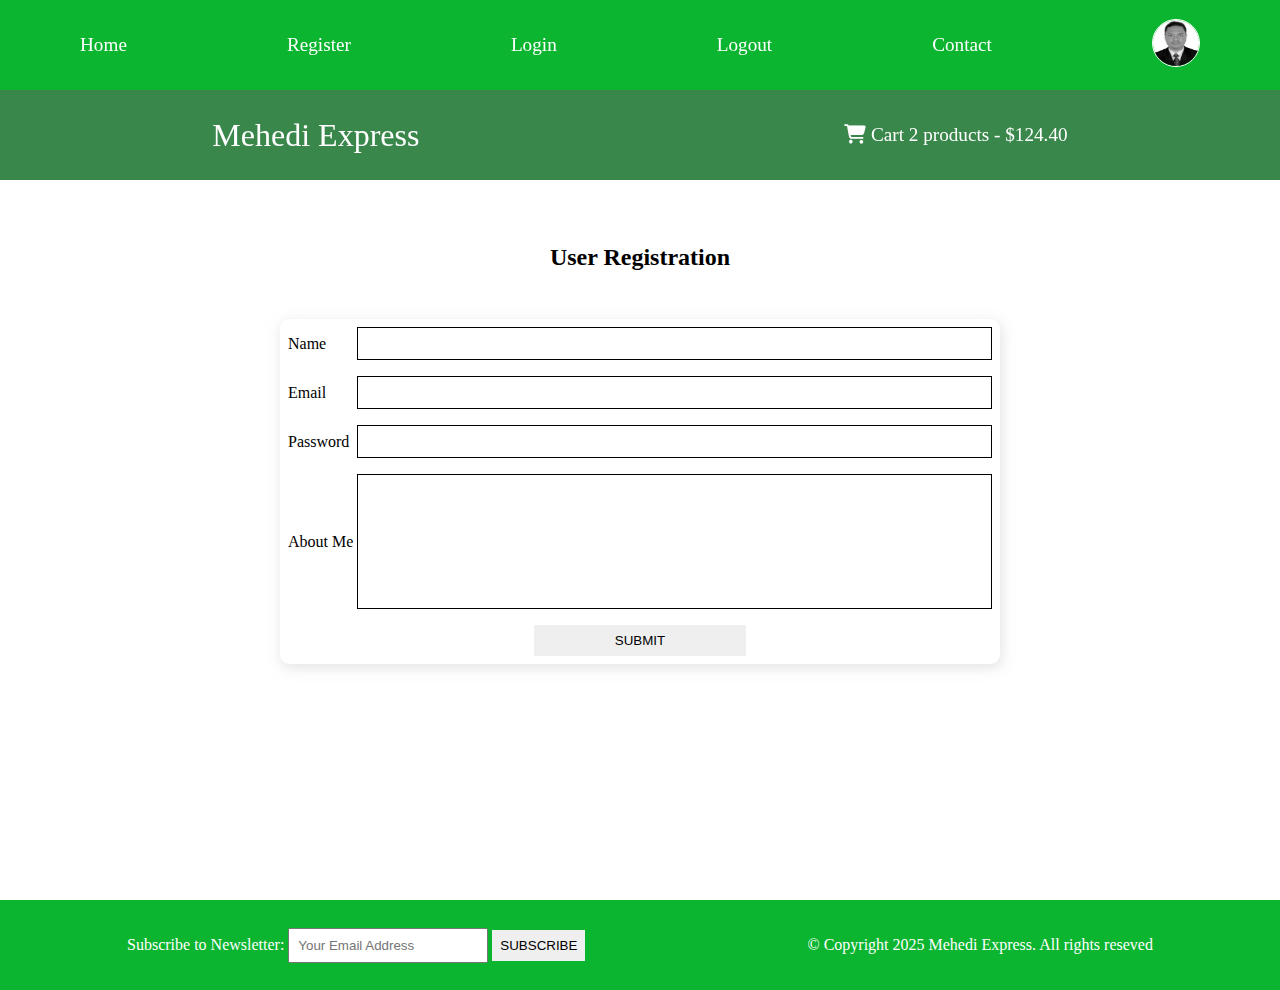
<file: register.html>
<!DOCTYPE html>
<html lang="en">
<head>
    <meta charset="UTF-8">
    <meta name="viewport" content="width=device-width, initial-scale=1.0">
    <meta name="description" content="This is an ecommerce project">
    <!-- <link href="https://fonts.googleapis.com/css2?family=Handlee&family=Montserrat:ital,wght@0,100..900;1,100..900&family=Roboto:ital,wght@0,100..900;1,100..900&display=swap" rel="stylesheet"> -->

    <link rel="stylesheet" href="https://cdnjs.cloudflare.com/ajax/libs/font-awesome/6.7.2/css/all.min.css" integrity="sha512-Evv84Mr4kqVGRNSgIGL/F/aIDqQb7xQ2vcrdIwxfjThSH8CSR7PBEakCr51Ck+w+/U6swU2Im1vVX0SVk9ABhg==" crossorigin="anonymous" referrerpolicy="no-referrer" />
    <link rel="stylesheet" href="style.css">
    


    <title>Mehedi Express</title>
</head>
<body>
    <!-- nav bar start here -->
     <i class="fas fa-bars fa-2x" id="menu-icon"></i>
    <nav id="menu" class="hidden">
        <ul class="nav-upper flex-space-around">
            <li class="nav-list">
                <a class="nav-link" href="index.html">Home</a>                
            </li>
            <li class="nav-list">
                <a class="nav-link" href="register.html">Register</a>                
            </li>
            <li class="nav-list">
                <a class="nav-link" href="login.html">Login</a>                
            </li>
            </li>
            <li class="nav-list">
                <a class="nav-link" href="/index.html">Logout</a>                
            </li>
            <li class="nav-list">
                <a class="nav-link" href="contact.html">Contact</a>                
            </li>
            <li class="nav-list">
                <a class="nav-link" href="profile.html"><img class="profile-icon" src="images/Mehedi 2023.JPG" alt="profile Icon"></a>                
            </li>
        </ul>

                <!-- Lower nav start here -->

        <ul class="nav-lower flex-space-around">
            <li class="nav-list">
                <a href="/index.html" class="nav-link nav-brand">
                    Mehedi Express
                </a>
            </li>
            <li class="nav-list">
                <a href="/cart.html" class="nav-link">
                    <span><i class="fa-solid fa-cart-shopping"></i></span>
                    Cart 2 products - $124.40
                </a>
            </li>
        </ul>
    </nav>
    <!-- nav bar end here -->

    <main>
        <section class="register">
            <h2 class="user-registration text-center">User Registration</h2>
        

        <div class="card" id="card-width">
            <form action="" class="form">
                <div class="form-control flex-center">
                    <label for="name">Name</label>
                    <input type="text" id="name" required autocomplete="name">
                </div>

                <div class="form-control flex-center">
                    <label for="email">Email</label>
                    <input type="email" id="email" required autocomplete="email">
                </div>

                <div class="form-control flex-center">
                    <label for="password">Password</label>
                    <input type="password" id="password" required autocomplete="password">
                </div>

                <div class="form-control flex-center">
                    <label for="about">About Me</label>
                    <textarea name="about" id="about"></textarea>
                </div>

                <div class="form-control flex-center for-button-field">
                    <button class="btn contact-button">Submit</button>
                </div>
            </form>
        </div>

        </section>
    </main>

    <!-- footer start here -->

    <footer class="footer flex-space-around">
        <div>
            <label for="subscribe">Subscribe to Newsletter:</label>
            <input type="email" id="subscribe" name="subscribe" class="footer-input" placeholder="Your Email Address"/>
        

        <button class="btn btn-subscribe">Subscribe</button>
        </div>

        <div class="flex-space-around">
            <p>&copy; Copyright 2025 Mehedi Express. All rights reseved</p>
        </div>
    </footer>

    <!-- footer ends here -->
     <script src="./script/index.js"></script>
</body>
</html>
</file>
<file: style.css>
/* reset code and common start here */

:root{
    --primary-color: rgb(11,181,48);
    --secondary-color: rgba(36,122,55,0.9);
    --padding:0.5rem;
    --transition: all 0.3s;
    --border-radius: 0.6rem;
    --box-shadow: 0.1rem 0.2rem 0.8rem rgba(205,202,202,0.5);
}

*{
    box-sizing: border-box;
    list-style-type: none;
    margin: 0;
    padding: 0;
    outline: none;
    text-decoration: none;
}

html{
    scroll-behavior: smooth;
}

img{
    width: 100%;
    height: auto;
}

.flex-center{
    display: flex;
    justify-content: center;
    align-items: center;
}

.flex-space-around{
    display: flex;
    justify-content: space-around;
    align-items: center;
}

.btn{
    border: none;
    padding: var(--padding);
    cursor: pointer;
    text-transform: uppercase;
    transition: var(--transition);
}

.btn:hover{
    background-color: var(--secondary-color);
}

.card{
    box-shadow: var(--box-shadow);
    border-radius: var(--border-radius);
    transition: var(--transition);
    padding: var(--padding);
}

.card:hover{
    box-shadow:0.1rem 0.2rem 0.8rem rgba(205, 202, 202, 1);
}

.text-center{
    text-align: center;
}

/* reset code and common ends here */

/* navbar star here */

#menu-icon{
    display: none;
}

nav{
    /* font-family: fantasy; */
    font-size: 1.2rem;
    position: sticky;
    top: 0;
    left: 0;
    z-index: 100;
}


.nav-upper{
    min-height: 10vh;
    background-color: var(--primary-color);
    padding: 1rem 0;
}


.nav-list{
    transition: var(--transition);
}

.nav-list:hover{
    text-decoration: overline;
    color: black;
}

.nav-link{
    color: white;
    transition: var(--transition);
}

.nav-link:hover{
    color: black;
}

.profile-icon{
    width: 3rem;
    height: 3rem;
    border: 1px solid white;
    border-radius: 50%;
    filter: saturate(0);
    transition: var(--transition);
}

.profile-icon:hover{
    filter: saturate(1);
}

.nav-lower{
    min-height: 10vh;
    background-color: var(--secondary-color);
}

.nav-brand{
    font-size: 2rem;
}

/* navbar ends here */

/* Header start here */
.header{
    padding: 4rem 0;
    height: 80vh;
    background: url(images/banner.jpg) center no-repeat;
    background-attachment: fixed;
    background-size: cover;
}

.banner{
    height: 100%;
    width: 100%;
    flex-direction: column;
}

.banner-title{
    font-size: 4rem;
    color: yellow;
    padding: 1rem;
    border-radius: var(--border-radius);
}

.features{
    width: 100%;
}

.feature{
    /* text-align: center; */
    background-color: rgb(80, 160, 78, 0.7);
    color: white;
    padding: 1rem;
    border-radius: var(--border-radius);
    width: 15rem;
    flex-direction: column;
    gap: 1rem;
}

.feature-icon{
    font-size: 3rem;
}

/* Header Ends Here */
/* main start hear */
main{
    padding: 4rem 0;
    min-height: 80vh;
}
.sidebar{
    flex:1;
    padding: var(--padding);
    display: flex;
    flex-direction: column;
    justify-content: center;
    gap: 1rem;
    align-self: flex-start;
}
.main-content{
    flex: 3;
    padding: var(--padding);
}

.action-sort select{
    padding: var(--padding);
    width: 15rem;
}

.action-search input{
    padding: var(--padding);
    width: 15rem;
}

.action-search button{
    margin-left: -5px;
    border: 1px solid;
    padding: 0.55rem;
}
.products{
    display: grid;
    grid-template-columns: repeat(3, minmax(0, 1fr));
    gap: 2rem;
    padding: 2rem 0;
}

.product{
    position: relative;
}

.hr-design{
    margin: 0.5rem 0;
}

.dot{
    height: 1.5rem;
    width: 1.5rem;
    border-radius: 50%;
    display: inline-block;
}

.red{
    background-color: red;
}
.green{
    background-color: green;
}
.black{
    background-color: black;
}

.badge{
    position: absolute;
    top: 0;
    left:0;
    background-color: green;
    color: white;
    padding: 4px 8px;
    text-align: center;
    border-radius: var(--border-radius);
    z-index: 10;
}

.product-image{
    width: 100%;
    height: 15rem;
    filter: saturate(0);
    transition: var(--transition);
}

img:hover{
    filter: saturate(1);
}

.product-body{
    padding: var(--padding);
    display: flex;
    flex-direction: column;
    gap: 0.5rem;
}

.learn-more{
    color: green;
}

.pagination{
    display: flex;
    justify-content: center;
    align-items: center;
}

.pagination-btn{
    border-style: solid;
    border-width: 1px 1px 1px 0;
}

.pagination-btn:first-child{
    border-style: solid;
    border-width: 1px 1px 1px 1px;
}

/* main ends hear */

/* product page start here */

.product-details-left{
    flex: 1;
}

.product-details-left img{
    width: 30rem;
    height: 20rem;
}

.product-details-right{
    flex:1;
    display: flex;
    flex-direction: column;
    gap: 0.4rem;
}

/* Product Page Ends Here */
/* cart design start here */
.cart{
    padding: var(--padding);
    gap: 1rem;
}

.cart .card{
    margin-bottom: 1rem;
}

.cart-items{
    flex: 1;
}

.cart-items-action{
    margin-top: 1rem;
    display: flex;
    justify-content: space-between;
    align-items: center;
}

.cart-item-actions{
    text-align: center;
}

.cart-items input{
    flex: 0.10;
}

.cart .cart-item-img{
    flex: 0.20;
    width: 15rem;
    height: 10rem;
}

.cart-item-description{
    flex: 0.4;
}

.cart-item-shipping{
    color: red;
    font-size: 15px;
    margin-top: 1rem;
}

.cart-item-actions{
    flex: 0.2;
    display: flex;
    flex-direction: column;
    justify-content: center;
    gap: 1rem;
}

.cart-payment{
    flex: 1;
}

.cart-payment-summary > div {
    display: flex;
    justify-content: space-between;
    align-items: center;
    margin: 1rem 0;
}

.cart-payment-btn{
    width: 100%;
}

.cart-payment-methods >h2 {
    text-align: center;
    margin-bottom: 1rem;
}

.cart-payment-methods >div {
    display: flex;
    justify-content: center;
    align-items: center;
    gap: 1rem;
}



/* cart design ends here */

/* Register start here */
.register{
    display: flex;
    flex-direction: column;
    justify-content: center;
    align-items: center;
    gap: 3rem;
    min-height: 10vh;
}

.register .card {
    width: 45rem;
}

/* #card-width{
    width: 45rem;
    align-items: center;
    justify-content: center;
} */

.form{
    flex: 1;
    display: flex;
    flex-direction: column;
    gap: 1rem;
}

.form-control label{
    flex: 0.1;
    text-align: left;
}

.form-control input, textarea{
    flex: 0.9;
    padding: var(--padding);
    border: 1px solid;
   
}

.form-control textarea{
 resize: none;
 height: 15vh;
}

.for-button-field{
    border-radius: var(--border-radius);
}

.contact-button{
    width: 30%;
}

/* Register ends here */

/* Profile start here */
.profile{
    flex-direction: column;
    gap: 3rem;
}

.profile .card{
    padding: var(--padding);
    width: 30rem;
    flex-direction: column;
    gap: 1rem;
}

.profile-img{
    width: 15vh;
    height: 15vh;
    border-radius: 50%;
    border: solid 1px;
}

.profile-buttons1{
    background-color: transparent;
}

/* Profile Ends Here */

/* Contact Start Here */

.contact-section{
    min-height: 52vh;
}

.contact-container{
    margin-top: 5rem;
}

.contact-address{
    flex: 1;
    gap: 2rem;
    flex-direction: column;
}

.contact-map{
    width: 80%;
}

/* Contact Ends Here */


/* footer start here */

.footer{
    background-color: var(--primary-color);
    padding: 1rem;
    min-height: 10vh;
    color: white;
    font-size: 1rem;
}

.footer-input{
    width: 200px;
    padding: var(--padding);

}


/* footer ends here */

@media (max-width: 992px) {
    .flex-space-around{
        flex-direction: column;
        gap: 1rem;
        padding: 1rem 0;

    }

 #menu-icon{
    display: block;
    text-align: center;
    margin: 1rem 0;
    cursor: pointer;
 }
 .hidden{
    display: none;
 }
 .header{
    height: 100vh;
 }
 .products{
    grid-template-columns: repeat(2, minmax(0,1fr));
 }

 .product-details-right{
    padding: 15px;
    /* gap: 0.4rem; */
}

.cart-items .cart-payment{
    width: 90%;
}
.contact-address{
    width: 100%;
}
}

@media (max-width: 768px) {
.products{
    grid-template-columns: repeat(1, minmax(0,1fr));
 } 
 
 .flex-center{
        flex-direction: column;
        gap: 1rem;
        padding: 1rem 0;

    }

    
}

@media (max-width: 600px) {
    
}
</file>
